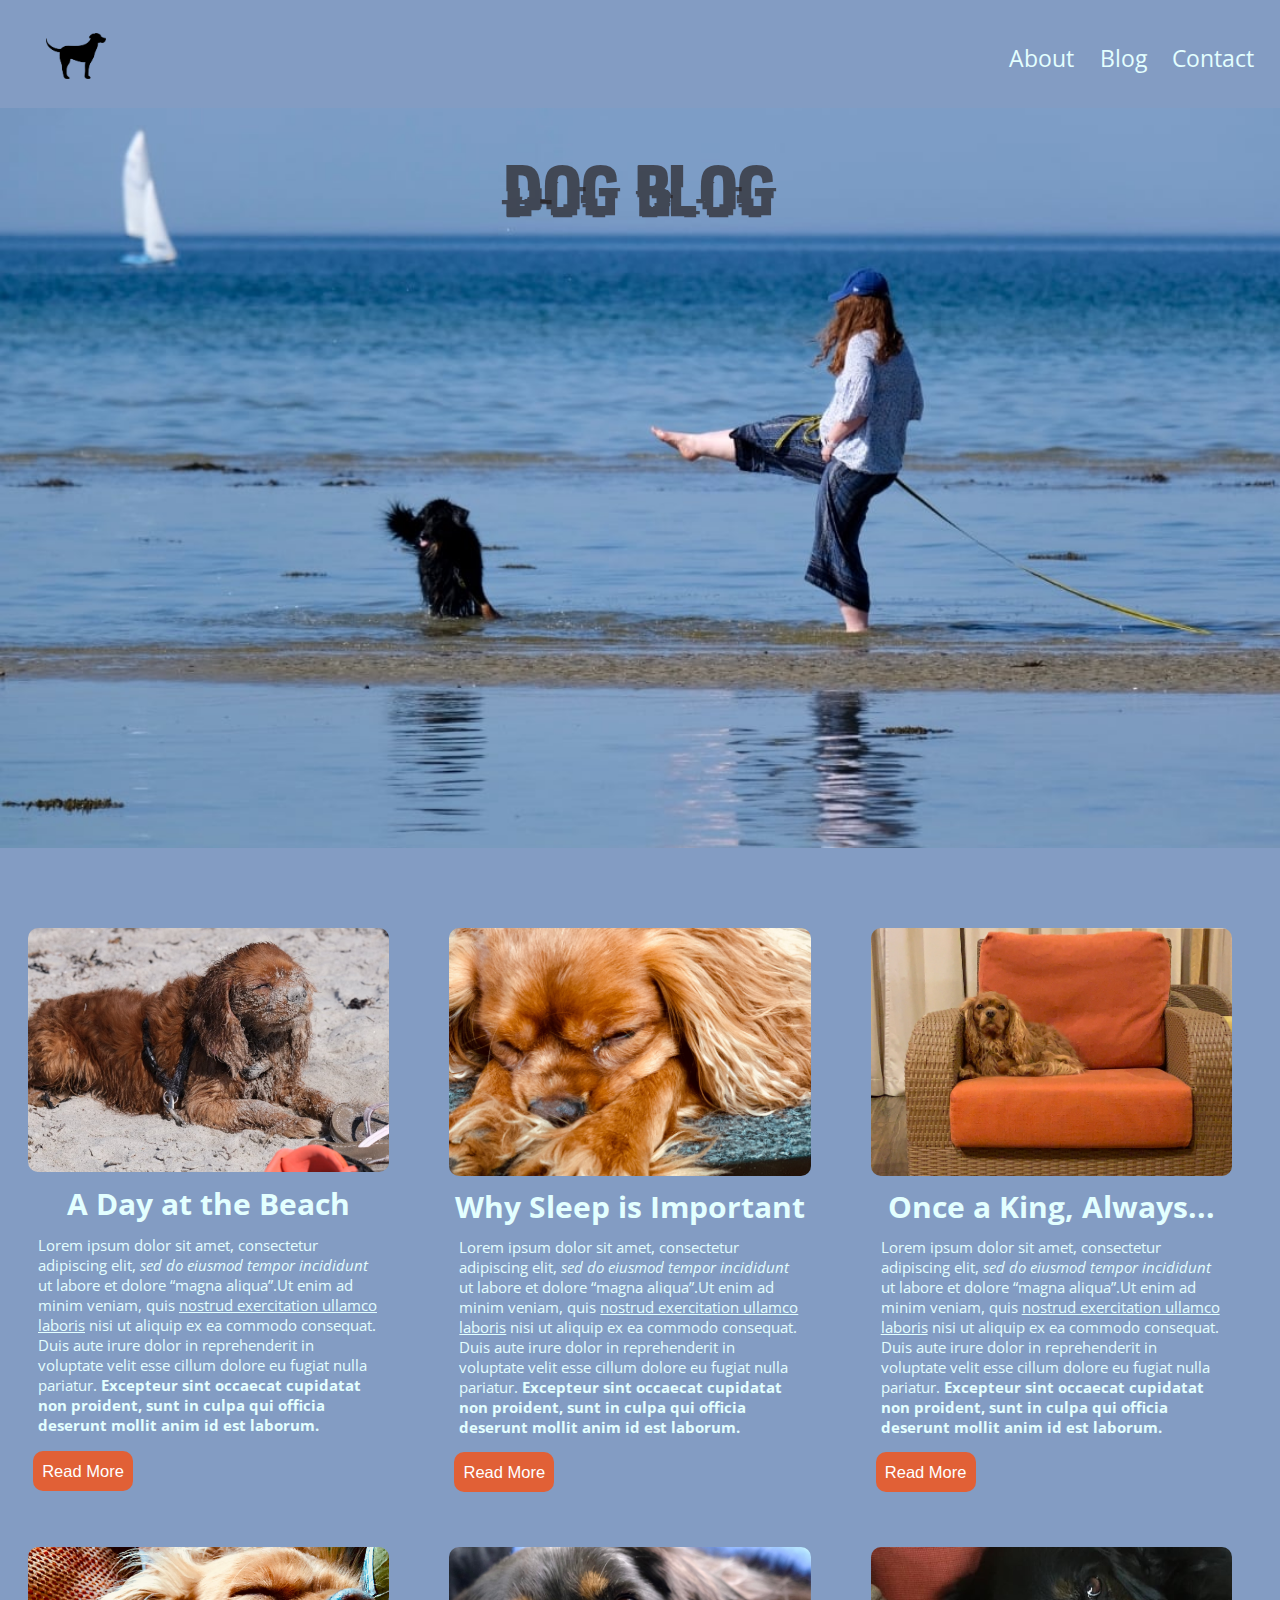
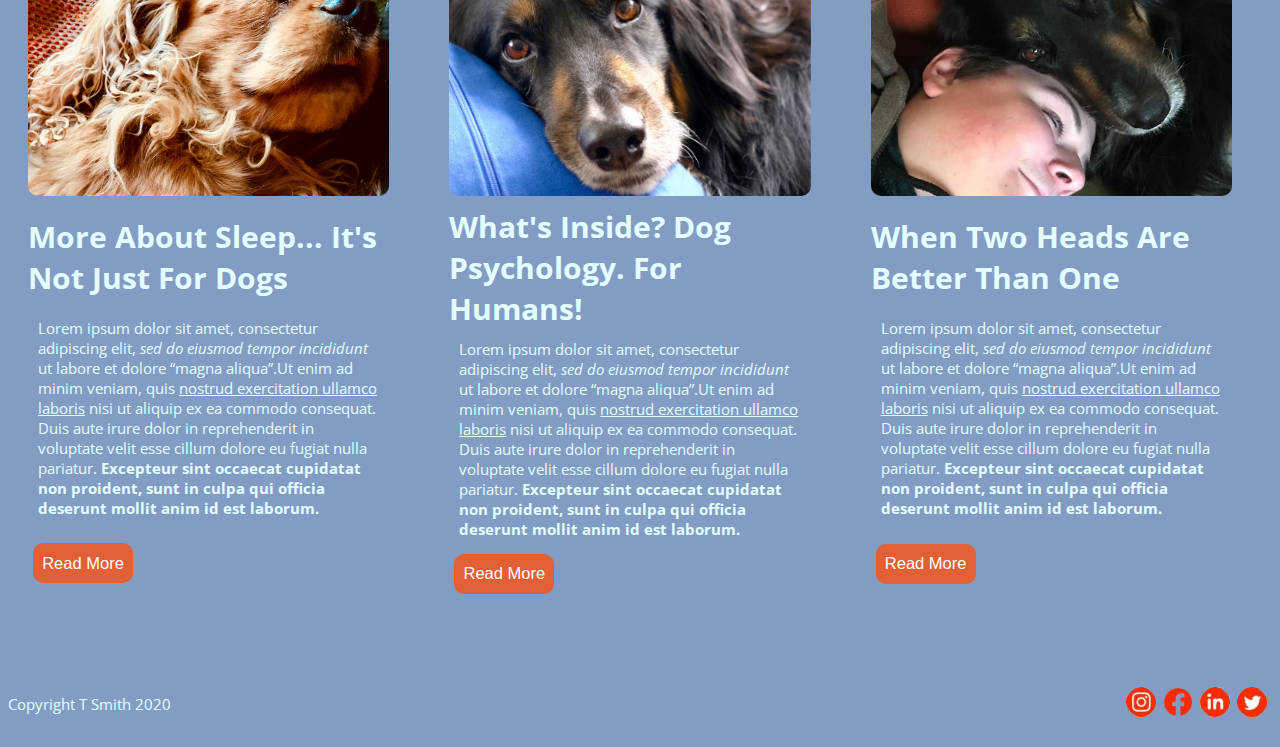
<file: index.html>
<!doctype html>
<html>
    <head>
        <meta charset="utf-8">
        <meta name="viewport" content="width=device-width, initial-scale=1.0">
        <title>Dog Blog</title>
        <link href="css/index.css?23" rel="stylesheet">
        <link href="https://fonts.googleapis.com/css2?family=Abril+Fatface&family=Open+Sans&display=swap" rel="stylesheet"> 
    </head>
<body>
    <div class="container">
        <header class="header">
            <div class="header-image">
                <a href="index.html">
                    <img class="logo-image" src ="logo/dog_logo_alone.png" alt="A dog logo as a home link"  />
                </a>
            </div>
            <nav id="nav">
                <a class="nav-link" href="index.html" >About</a>
                <a class="nav-link" href="blog-post/blog-post.html" >Blog</a>
                <a class="nav-link" href="index.html" >Contact</a>
            </nav>
        </header>
            <section class="hero">
                 <div class="hero-image"></div>
                 <div class="hero-text">
                     <h1 class="hero-title">Dog Blog</h1>
                 </div>
            </section>
            <div class="card-container">
                <article class="card">
                    <h3 class="card-title">A Day at the Beach</h3>
                    <p class="card-text">Lorem ipsum dolor sit amet, 
                        consectetur adipiscing elit, <i>sed do eiusmod tempor incididunt</i> ut 
                        labore et dolore <q>magna aliqua</q>.Ut enim ad minim veniam, 
                        quis <u>nostrud exercitation ullamco laboris</u> nisi ut aliquip ex ea commodo consequat. 
                        Duis aute irure dolor in reprehenderit in voluptate velit esse cillum dolore 
                        eu fugiat nulla pariatur. <strong>Excepteur sint occaecat cupidatat non proident, 
                        sunt in culpa qui officia deserunt mollit anim id est laborum.</strong></p>
                    <img class="card-img" src="img/sandy-mouth_crop.jpg" alt="a picture of a dog after snuffling in the sand" />
                    <button class="blog-btn" onclick="window.location.href=href='blog-post/blog-post.html'">Read More</button>
                </article>
                <article class="card">
                    <h3 class="card-title">Why Sleep is Important</h3>
                    <p class="card-text">Lorem ipsum dolor sit amet, 
                        consectetur adipiscing elit, <i>sed do eiusmod tempor incididunt</i> ut 
                        labore et dolore <q>magna aliqua</q>.Ut enim ad minim veniam, 
                        quis <u>nostrud exercitation ullamco laboris</u> nisi ut aliquip ex ea commodo consequat. 
                        Duis aute irure dolor in reprehenderit in voluptate velit esse cillum dolore 
                        eu fugiat nulla pariatur. <strong>Excepteur sint occaecat cupidatat non proident, 
                        sunt in culpa qui officia deserunt mollit anim id est laborum.</strong></p>
                    <img class="card-img" src="img/sleep.jpg" alt="a dog fast asleep"/>
                    <button class="blog-btn" onclick="window.location.href=href='blog-post/blog-post.html'">Read More</button>
                </article>
                <article class="card">
                    <h3 class="card-title">Once a King, Always...</h3>
                    <p class="card-text">Lorem ipsum dolor sit amet, 
                        consectetur adipiscing elit, <i>sed do eiusmod tempor incididunt</i> ut 
                        labore et dolore <q>magna aliqua</q>.Ut enim ad minim veniam, 
                        quis <u>nostrud exercitation ullamco laboris</u> nisi ut aliquip ex ea commodo consequat. 
                        Duis aute irure dolor in reprehenderit in voluptate velit esse cillum dolore 
                        eu fugiat nulla pariatur. <strong>Excepteur sint occaecat cupidatat non proident, 
                        sunt in culpa qui officia deserunt mollit anim id est laborum.</strong></p>
                    <img class="card-img" src="img/on_the_throne.jpg" alt="a dog sat in an armchair with an royal look"/>
                    <button class="blog-btn" onclick="window.location.href=href='blog-post/blog-post.html'">Read More</button>
                </article>
                <article class="card">
                    <h3 class="card-title">More About Sleep... It's Not Just For Dogs</h3>
                    <p class="card-text">Lorem ipsum dolor sit amet, 
                        consectetur adipiscing elit, <i>sed do eiusmod tempor incididunt</i> ut 
                        labore et dolore <q>magna aliqua</q>.Ut enim ad minim veniam, 
                        quis <u>nostrud exercitation ullamco laboris</u> nisi ut aliquip ex ea commodo consequat. 
                        Duis aute irure dolor in reprehenderit in voluptate velit esse cillum dolore 
                        eu fugiat nulla pariatur. <strong>Excepteur sint occaecat cupidatat non proident, 
                        sunt in culpa qui officia deserunt mollit anim id est laborum.</strong></p>
                    <img class="card-img" src="img/more_sleep.jpg" alt="a dog on its back asleep"/>
                    <button class="blog-btn" onclick="window.location.href=href='blog-post/blog-post.html'">Read More</button>
                </article>
                <article class="card">
                    <h3 class="card-title">What's Inside? Dog Psychology. For Humans!</h3>
                    <p class="card-text">Lorem ipsum dolor sit amet, 
                        consectetur adipiscing elit, <i>sed do eiusmod tempor incididunt</i> ut 
                        labore et dolore <q>magna aliqua</q>.Ut enim ad minim veniam, 
                        quis <u>nostrud exercitation ullamco laboris</u> nisi ut aliquip ex ea commodo consequat. 
                        Duis aute irure dolor in reprehenderit in voluptate velit esse cillum dolore 
                        eu fugiat nulla pariatur. <strong>Excepteur sint occaecat cupidatat non proident, 
                        sunt in culpa qui officia deserunt mollit anim id est laborum.</strong></p>
                    <img class="card-img" src="img/questions_crop.jpg" alt="a close up picture of a dog with penetrating eyes"/>
                    <button class="blog-btn" onclick="window.location.href=href='blog-post/blog-post.html'">Read More</button>
                </article>
                <article class="card">
                    <h3 class="card-title">When Two Heads Are Better Than One</h3>
                    <p class="card-text">Lorem ipsum dolor sit amet, 
                        consectetur adipiscing elit, <i>sed do eiusmod tempor incididunt</i> ut 
                        labore et dolore <q>magna aliqua</q>.Ut enim ad minim veniam, 
                        quis <u>nostrud exercitation ullamco laboris</u> nisi ut aliquip ex ea commodo consequat. 
                        Duis aute irure dolor in reprehenderit in voluptate velit esse cillum dolore 
                        eu fugiat nulla pariatur. <strong>Excepteur sint occaecat cupidatat non proident, 
                        sunt in culpa qui officia deserunt mollit anim id est laborum.</strong></p>
                    <img class="card-img" src="img/two-heads.jpg" alt="a persons head next to a dogs head"/>
                    <button class="blog-btn" onclick="window.location.href=href='blog-post/blog-post.html'">Read More</button>
                </article>
        </div>
        <footer id="footer">
            <div class="copyright">
                Copyright T Smith 2020<br>
            </div>
            <div class="footer-social">
                <a href="https://www.instagram.com/" target="_blank" rel="noreferrer"><img class="social-media-icons" src="img/social_media/instagramLogoRed_48_blued.jpg" alt="instagram social media logo"></a>
                <a href="https://www.facebook.com/" target="_blank" rel="noreferrer"><img class="social-media-icons" src="img/social_media/facebookLogoRed_58_blued.jpg" alt="facebook social media logo"></a>
                <a href="https://www.linked-in.com/" target="_blank" rel="noreferrer"><img class="social-media-icons" src="img/social_media/linkedInLogo_48px_blued.jpg" alt="linked-in social media logo"></a>
                <a href="https://www.twitter.com/" target="_blank" rel="noreferrer"><img class="social-media-icons" src="img/social_media/twitterLogoRed_48px_blued.jpg" alt="twitter social media logo"></a>
            </div>
        </footer>
    </div>
</body>



</html>
</file>
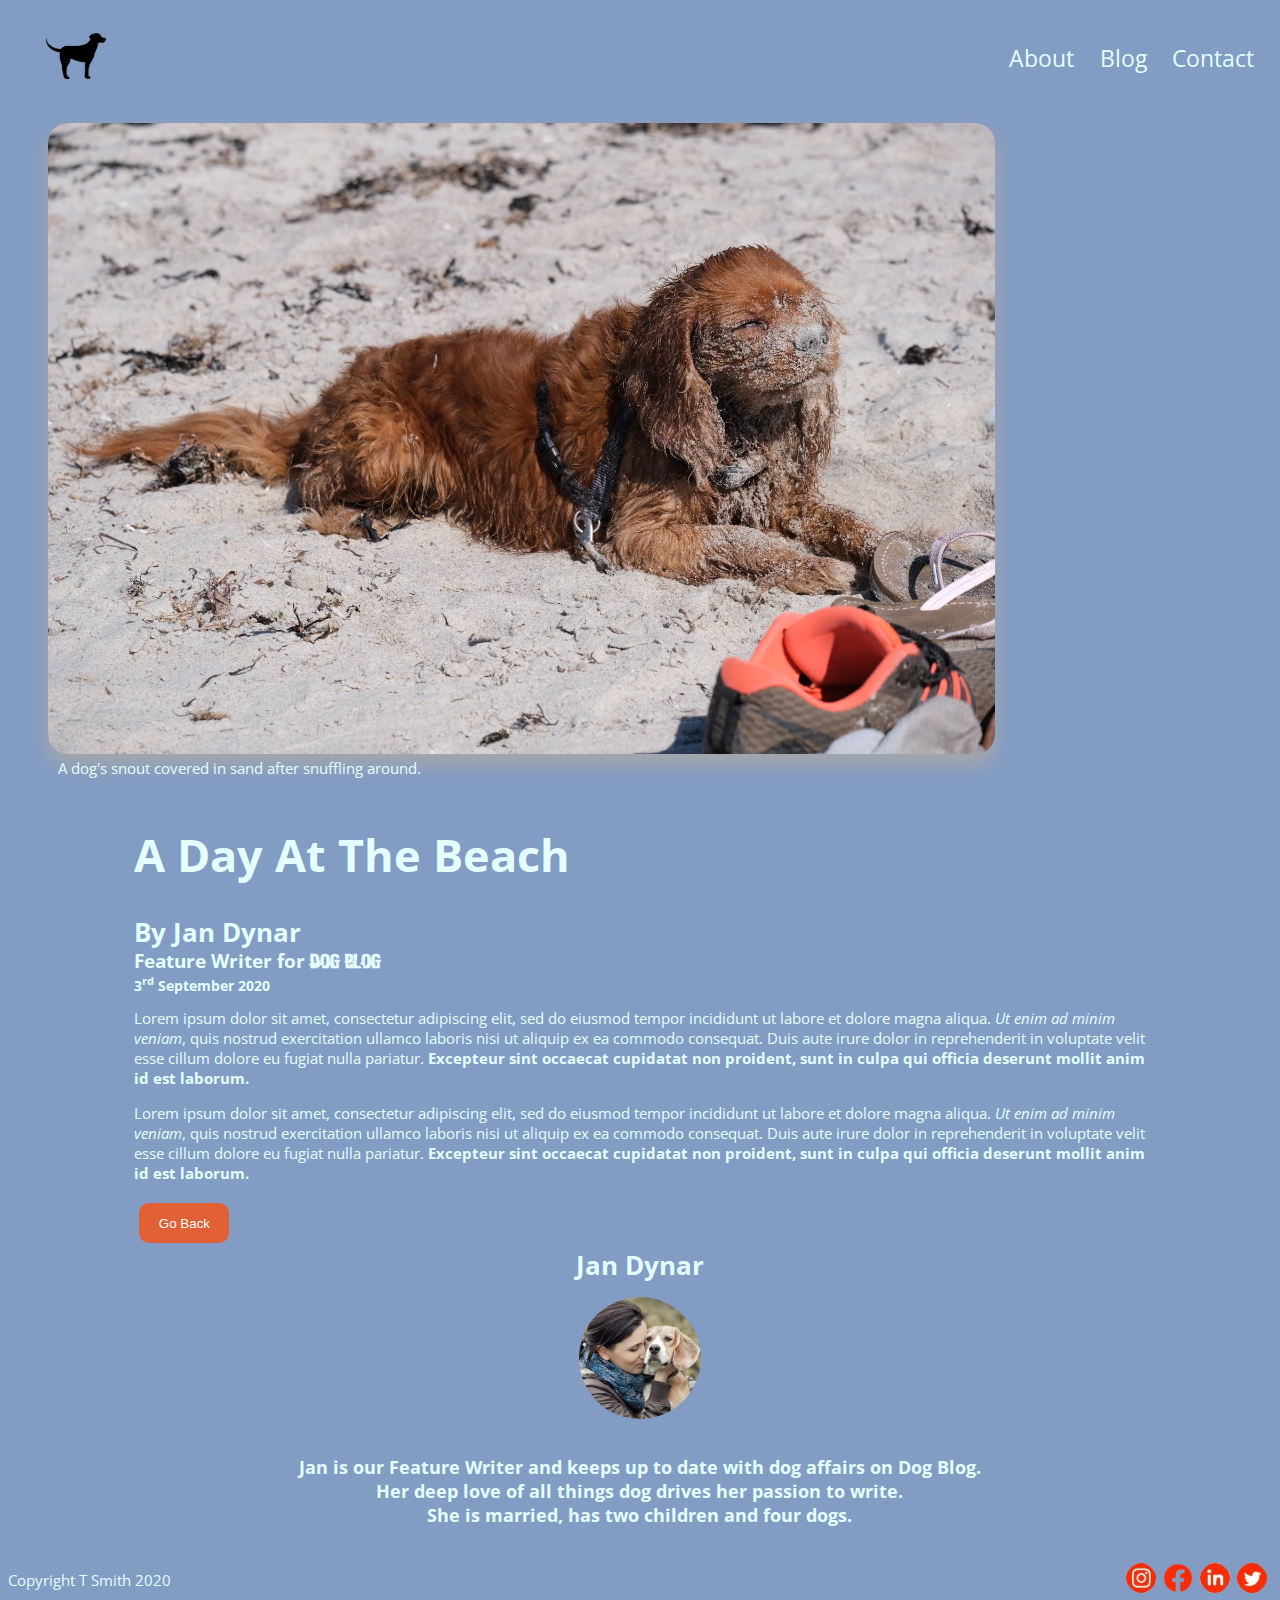
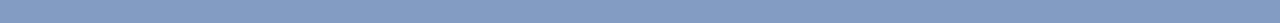
<file: blog-post/blog-post.html>
<!DOCTYPE html>
<html>
    <head>
        <meta charset="utf-8">
        <meta name="viewport" content="width=device-width, initial-scale=1.0">
        <title>Dog Blog</title>
        <link href="../css/blog-post.css?233" rel="stylesheet">
        <link href="https://fonts.googleapis.com/css2?family=Abril+Fatface&family=Open+Sans&display=swap" rel="stylesheet"> 
    </head>
    <body>
        <div class="container">
            <header class="header">
                <div class="header-image">
                    <a href="../index.html">
                        <img class="logo-image" src ="../logo/dog_logo_alone.png" alt="A dog logo as a home link"  />
                    </a>
                </div>
                <nav id="nav">
                    <a class="nav-link" href="../index.html" >About</a>
                    <a class="nav-link" href="blog-post.html" >Blog</a>
                    <a class="nav-link" href="../index.html" >Contact</a>
                </nav>
            </header>
            <figure>
                <img class="blog-image" src="../img/sandy-mouth.jpg" alt="A picture of a dog after snuffling in the sand" />
                <figcaption>A dog's snout covered in sand after snuffling around.</figcaption>
            </figure>
            <section class="article-content">
                <article class="blog-article">
                    <h1 class="article-title">A Day At The Beach</h1>
                    <h2 class="author">By Jan Dynar</h2>
                    <h3 class="author-title">Feature Writer for <span class="website-title-font">Dog Blog</span></h3>
                    <h3 class="date"> 3<sup>rd</sup> September 2020</h3>
                    <p class="blog-text">Lorem ipsum dolor sit amet, 
                        consectetur adipiscing elit, sed do eiusmod tempor incididunt ut 
                        labore et dolore magna aliqua. <i>Ut enim ad minim veniam</i>, 
                        quis nostrud exercitation ullamco laboris nisi ut aliquip ex ea commodo consequat. 
                        Duis aute irure dolor in reprehenderit in voluptate velit esse cillum dolore 
                        eu fugiat nulla pariatur. <strong>Excepteur sint occaecat cupidatat non proident, 
                        sunt in culpa qui officia deserunt mollit anim id est laborum.</strong></p>
                    <p class="blog-text">Lorem ipsum dolor sit amet, 
                        consectetur adipiscing elit, sed do eiusmod tempor incididunt ut 
                        labore et dolore magna aliqua. <i>Ut enim ad minim veniam</i>, 
                        quis nostrud exercitation ullamco laboris nisi ut aliquip ex ea commodo consequat. 
                        Duis aute irure dolor in reprehenderit in voluptate velit esse cillum dolore 
                        eu fugiat nulla pariatur. <strong>Excepteur sint occaecat cupidatat non proident, 
                        sunt in culpa qui officia deserunt mollit anim id est laborum.</strong></p>
                        <button class="back-btn" onclick="window.location.href=href='../index.html'">Go Back</button>
                    </article>
            </section>
            <section class="author-info">
                <h2 class="author">Jan Dynar</h2>
                <img class="avatar" src = "../img/avatar.jpg" alt="Avatar for Jan Dynar" />
                <h3 class="author-bio">Jan is our Feature Writer and keeps up to date with
                     dog affairs on Dog Blog. <br>Her deep love of all things dog drives her passion to
                    write.<br>She is married, has two children and four dogs.</h3>
            </section>
            <footer id="footer">
                <div class="copyright">
                    Copyright T Smith 2020<br>
                </div>
                <div class="footer-social">
                    <a href="https://www.instagram.com/" target="_blank" rel="noreferrer"><img class="social-media-icons" src="../img/social_media/instagramLogoRed_48_blued.jpg" alt="instagram social media logo"></a>
                    <a href="https://www.facebook.com/" target="_blank" rel="noreferrer"><img class="social-media-icons" src="../img/social_media/facebookLogoRed_58_blued.jpg" alt="facebook social media logo"></a>
                    <a href="https://www.linked-in.com/" target="_blank" rel="noreferrer"><img class="social-media-icons" src="../img/social_media/linkedInLogo_48px_blued.jpg" alt="linked-in social media logo"></a>
                    <a href="https://www.twitter.com/" target="_blank" rel="noreferrer"><img class="social-media-icons" src="../img/social_media/twitterLogoRed_48px_blued.jpg" alt="twitter social media logo"></a>
                </div>
            </footer>
        </div>
    </body>
</html>
</file>
<file: css/index.css>
@import "fonts.css";
@import "footer.css";
@import "nav.css";
@import "common.css";
@import "social-media.css";

.container {
    display: grid;
    grid-template-columns: auto;
    grid-template-rows: 100px 740px auto 70px;
    grid-template-areas: 
    "hd"
    "hero"
    "cards"
    "ft"
}

.header {
    grid-area: hd;
    justify-content: space-between;
    align-content: center;
    display: grid; 
    grid-gap: 10px;
    grid-template-columns: repeat(auto-fit,minmax(40px,1fr));
}

.header-image {
    width: 100%;
    justify-self: center;
}

.hero {
    grid-area: hero;
    display: grid;
}

.hero-title {
    font-size: 0.8em;
    color: rgba(36, 29, 29, 0.664);
    font-family: hackedregular;
}

.hero-text {
    font-size: 0.8em;
    color: rgba(36, 29, 29, 0.664);
    justify-self: center;
    padding: 0;
    margin: 0;
    display: block;
    font-size: 6em;
    font-weight: bold;
    z-index: 2;
}

.hero-image {
    background-image: url(../img/a-new-dance_1110_740.jpg);
    position: absolute;
    height: 100%;
    overflow: hidden;
    max-width: 100%;
    justify-self: center;
    background-position: center center;
    background-size: cover;
    object-fit: cover;
    width: 100%;
    max-height: 740px;
}

.blog-recent {
    grid-area: title;
}

.card {
    display: grid;
    width: 90%;
    padding: 10px;
    margin: 0;
    grid-template-areas: 
    "img"
    "text"
    "text2"
    "btn"
}

.card:hover {
    box-shadow: 0 10px 20px #a8a8a8;
}

.card-text {
    grid-area: text2;
    padding: 10px;
    margin: 0;
}

.card-img {
    grid-area: img;
    justify-self: center;
    max-width: 100%;
    padding: 10px;
    margin: 0;
    border-radius: 20px;
    overflow: hidden;
    z-index: -1;
}

.card-title {
    grid-area: text;
    font-size: 2em;
    justify-self: center;
    margin: 0;
}

.blog-btn {
    grid-area: btn;
    font-size: 1.1em;
    width: 100px;
    height: 40px;
    border: 0;
    margin: 5px;
    background-color: #e16036;
    border-radius: 10px;
    color: white;
}

.blog-btn:hover {
    color: #E16036;
    background-color: #ffffff;
    box-shadow: 0 10px 20px #a8a8a8;
}

@media (min-width: 300px) {
    .card-container {
      display: grid;
      grid-template-columns: 1fr;
      grid-gap: 20px;
      padding: 5px;
    }
  }
  
  @media (min-width: 600px) {
    .card-container {
      display: grid;
      grid-template-columns: 1fr 1fr;
      grid-gap: 20px;
      padding: 10px;
    }
  }
  
  @media (min-width: 1000px) {
    .card-container {
      display: grid;
      grid-template-columns: 1fr 1fr 1fr;
      grid-gap: 20px;
      margin: 50px auto;
    }
    .hero-image {
    }
  }
</file>
<file: css/blog-post.css>
@import "../css/fonts.css";
@import "../css/footer.css";
@import "../css/nav.css";
@import "../css/common.css";
@import "../css/social-media.css";

.container {
    display: grid;
    grid-template-columns: auto;
    grid-template-rows: 100px auto auto auto 70px;
    grid-template-areas: 
    "hd"
    "image"
    "article"
    "author"
    "ft"
}

.header {
    grid-area: hd;
    justify-content: space-between;
    align-content: center;
    display: grid; 
    grid-gap: 10px;
    grid-template-columns: repeat(auto-fit,minmax(20px,1fr));
}

.header-image {
    width: 100%;
    justify-self: center;
}

.blog-image {
    grid-area: image;
    justify-self: center;
    max-width: 80%;
    border-radius: 20px;
    box-shadow: 0 10px 20px #a8a8a8;
}

.article-content {
    grid-area: article;
    justify-self: center;
    font-family: 'Abril Fatface';
    font-family: 'Open Sans', sans-serif;
}

figcaption {
    font-size: 1em;
    font-family: 'Abril Fatface';
    font-family: 'Open Sans', sans-serif;
    color: #e3ffff;
    margin-left: 10px;
}

.blog-article {
    margin: 0 auto;
    width: 80%;
}

.article-title {
    font-size: 3em;
}

.back-btn {
    margin: 0 auto;
    width: 90px;
    height: 40px;
    border: 0;
    margin: 5px;
    background-color: #e16036;
    border-radius: 10px;
    color: #ffffff;
}

.back-btn:hover {
    color: #e16036;
    background-color: #ffffff;
    box-shadow: 0 10px 20px #a8a8a8;
}

.author{
    margin: 0;
    font-size: 1.7em;
}

.author-info {
    grid-area: author;
    font-family: 'Abril Fatface';
    font-family: 'Open Sans', sans-serif;
    margin: 0 auto;
    display: inline-block;
    text-align: center;
    height: 100%;
    width: 60%;
}

.author-title {
    /* font-style: italic; */
    font-size: 1.25em;
    line-height: 1.25em;
    margin: 0;
}

.website-title-font {
    font-family: hackedregular;
}

.date {
    font-size: 0.9em;
    line-height: 1em;
    margin: 0;
}

.author-bio {
    text-align: center;
}

.avatar {
    margin: 0 auto;
    width: 80%;
    margin: 1em;
    display: inline-block;
    max-width: 16%;
    border-radius: 90px;
}
</file>
